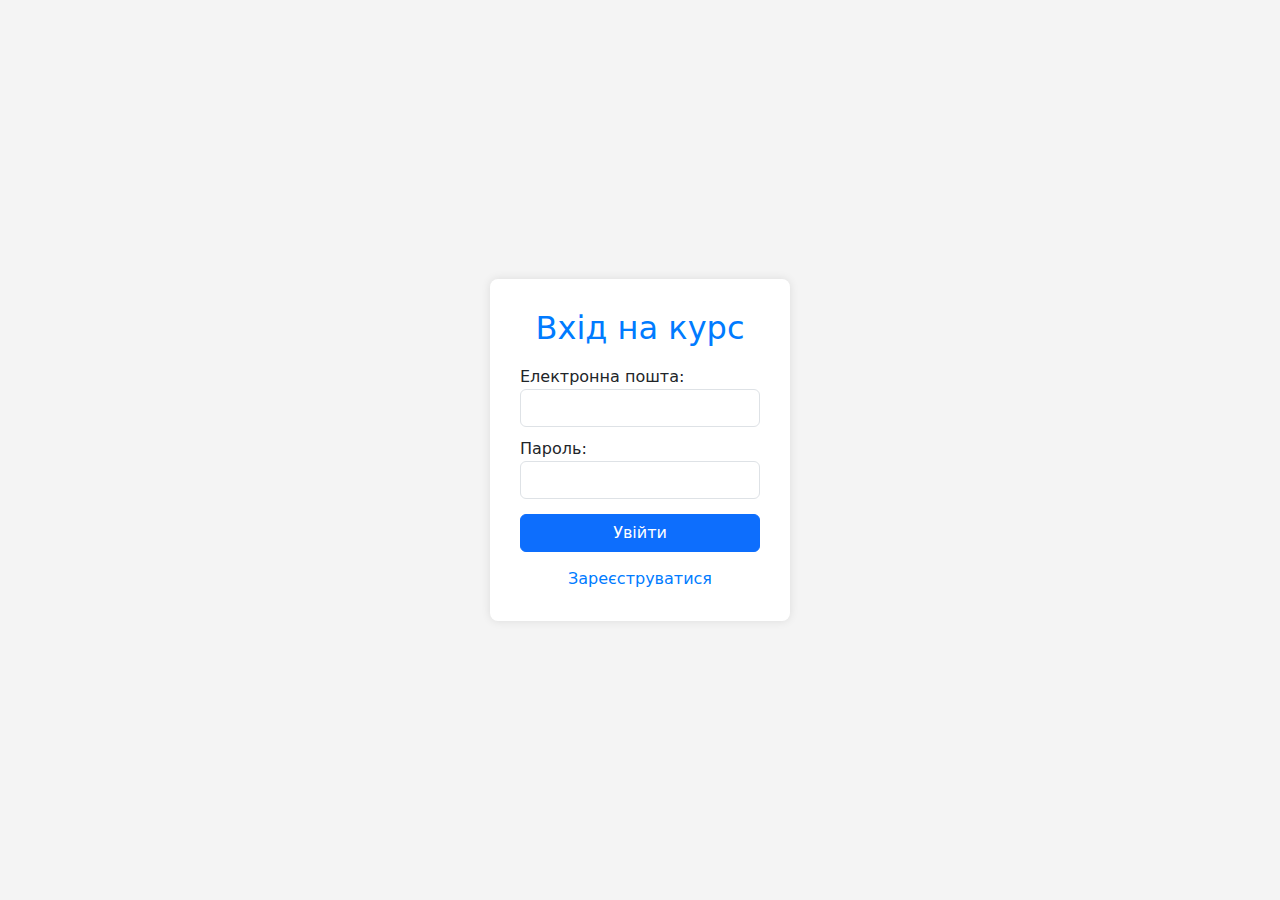
<file: rega/11/index.html>
<!DOCTYPE html>
<html lang="en">
<head>
    <meta charset="UTF-8">
    <meta name="viewport" content="width=device-width, initial-scale=1.0">
    <title>Вхід на курс</title>
    <!--  Bootstrap CDN для стилів -->
    <link href="https://cdn.jsdelivr.net/npm/bootstrap@5.3.0/dist/css/bootstrap.min.css" rel="stylesheet">
    <link rel="stylesheet" href="style.css">
</head>
<body>
    <div class="container">
        <h2 class="text-center">Вхід на курс</h2>
        <form action="process_login.php" method="post">
            <label for="email">Електронна пошта:</label>
            <input type="email" id="email" name="email" class="form-control" required>

            <label for="password">Пароль:</label>
            <input type="password" id="password" name="password" class="form-control" required>

            <button type="submit" class="btn btn-primary">Увійти</button>
        </form>

        <a href="registration_page.html" class="register-link">Зареєструватися</a>
    </div>
    <!-- Bootstrap CDN для скриптів -->
    <script src="https://cdn.jsdelivr.net/npm/bootstrap@5.3.0/dist/js/bootstrap.min.js"></script>
</
</file>
<file: rega/11/style.css>
body {
    background-color: #f4f4f4;
    display: flex;
    justify-content: center;
    align-items: center;
    height: 100vh;
    margin: 0;
}

.container {
    background-color: #ffffff;
    border-radius: 8px;
    box-shadow: 0 0 10px rgba(0, 0, 0, 0.1);
    padding: 30px;
    width: 300px;
}

h2 {
    color: #007bff;
}

label {
    margin-top: 10px;
}

button {
    background-color: #007bff;
    color: white;
    width: 100%;
    padding: 10px;
    border: none;
    border-radius: 4px;
    cursor: pointer;
    margin-top: 15px;
}

button:hover {
    background-color: #0056b3;
}

.register-link {
    display: block;
    text-align: center;
    margin-top: 15px;
    color: #007bff;
    text-decoration: none;
}

.register-link:hover {
    text-decoration: underline;
}
</file>
